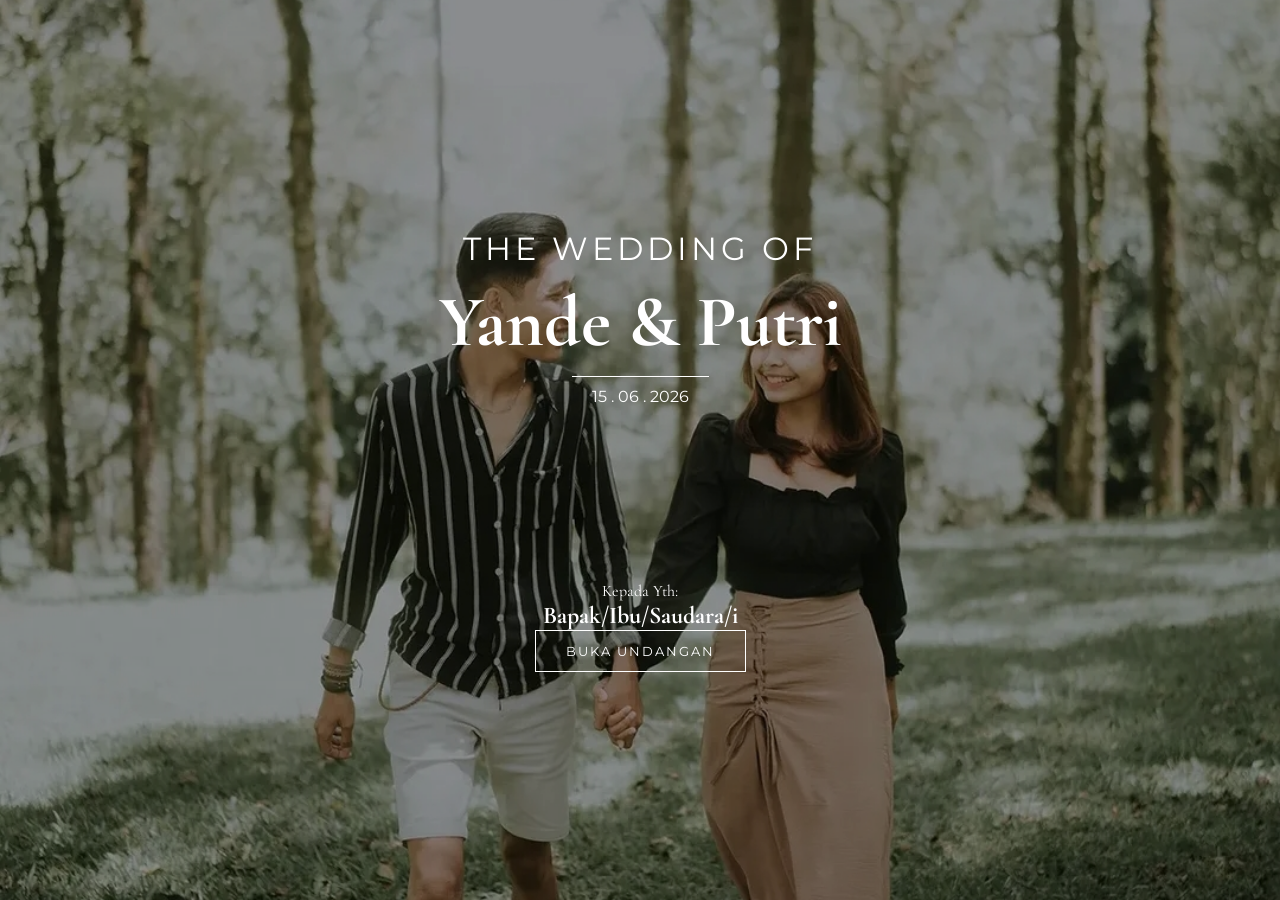
<file: index.html>
<!DOCTYPE html>
<html lang="id">
<head>
    <meta charset="UTF-8">
    <link rel="stylesheet" href="style.css">
    <title>Undangan Pernikahan</title>
</head>
<body>
    <div class="hero-wrapper">
        <div class="content-box">
            <div class="top-section">
                <span class="sub-title">The Wedding Of</span>
                <h1>Yande & Putri</h1>
                <p class="date">15 . 06 . 2026</p>
            </div>

            <div class="bottom-section">
                <div class="guest-info">
                    <p>Kepada Yth:</p>
                    <h2 id="guest-name">Bapak/Ibu/Saudara/i</h2>
                </div>
                <button onclick="bukaUndangan()">
                    Buka Undangan
                </button>
            </div>
        </div>
    </div>
    <audio id="myAudio" loop>
    <source src="audio/Karmapala-DekUlik.mp3" type="audio/mpeg">
</audio>
<script>
document.addEventListener("DOMContentLoaded", () => {

    const params = new URLSearchParams(window.location.search);

    const guestName = params.get("to");

    if (guestName) {
        document.getElementById("guest-name").textContent = guestName;
    }

});
</script>
<script>
    // Memastikan musik lanjut dari status terakhir (jika ingin lebih canggih)
    window.addEventListener("load", function() {
        const audio = document.getElementById("viewAudio");
        audio.play().catch(e => console.log("Menunggu interaksi pengguna"));
    });
</script>
    <script src="script.js"></script>
</body>
</html>
</file>
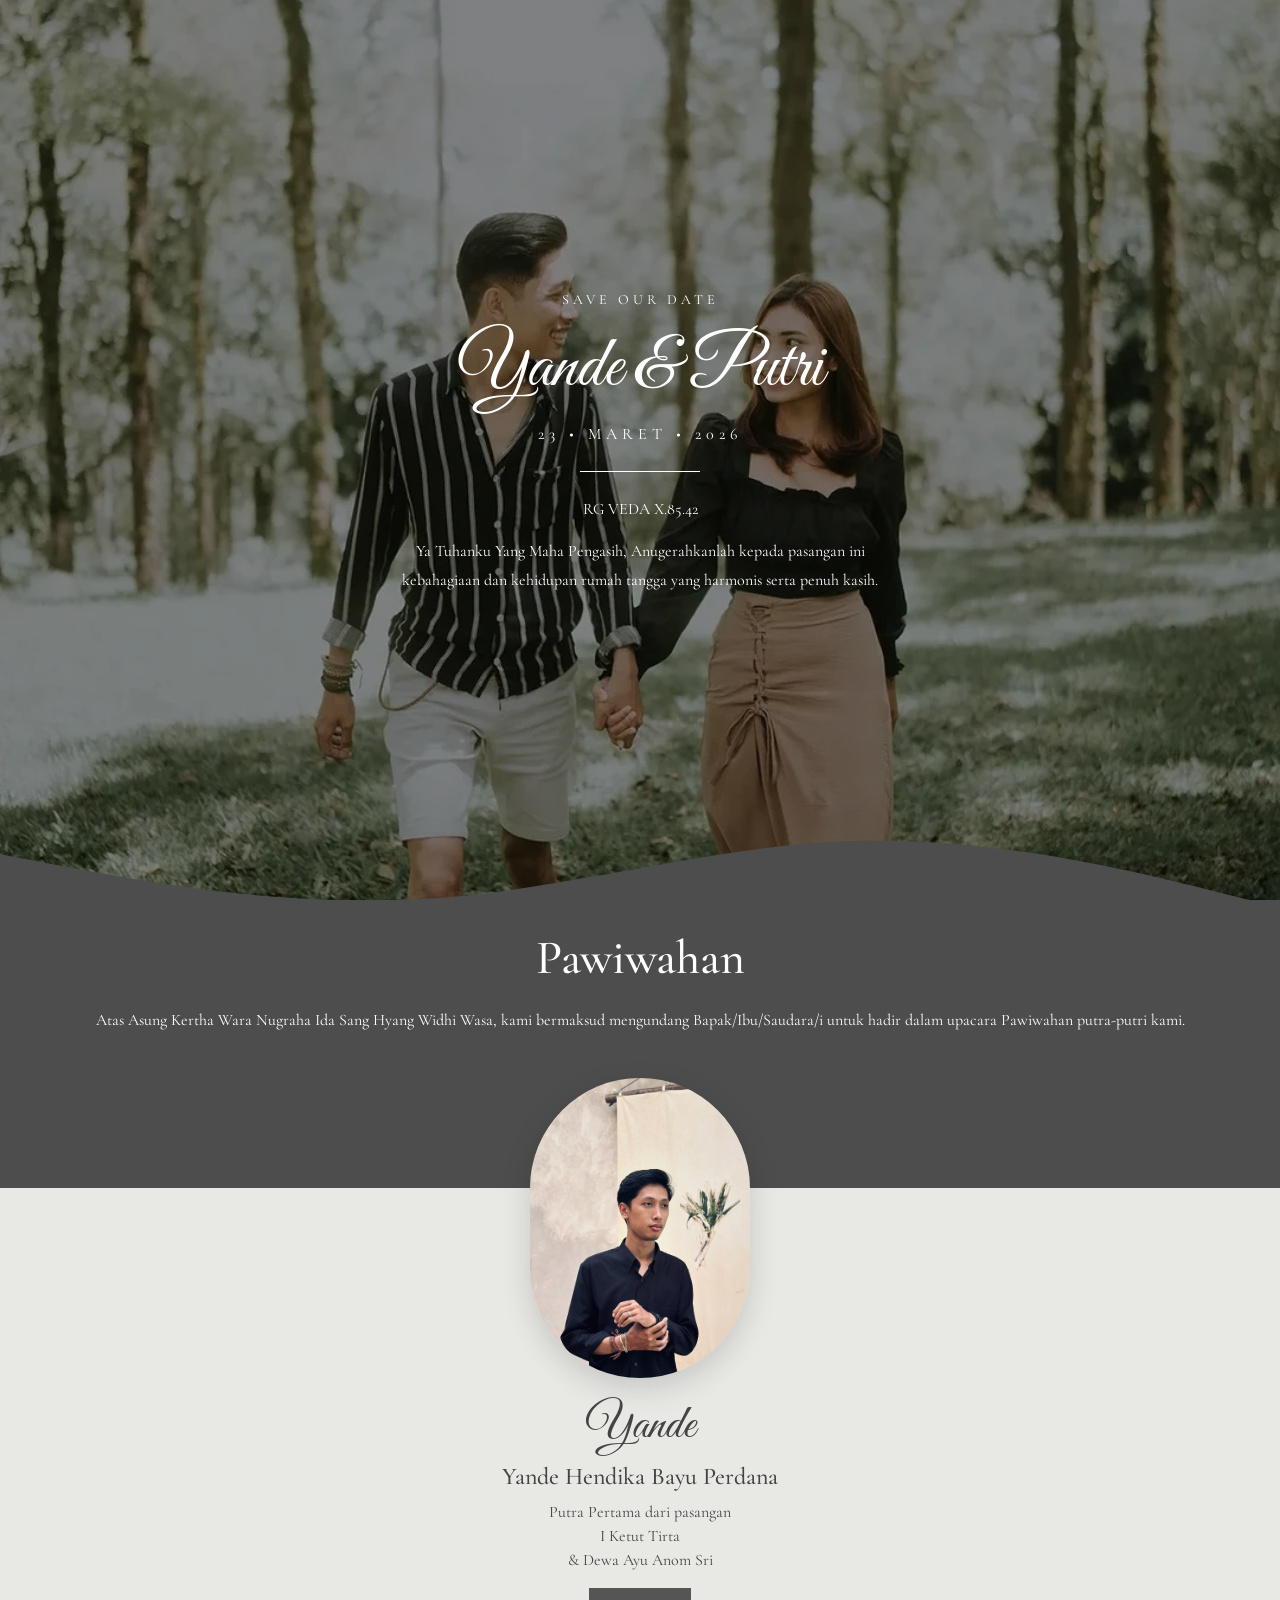
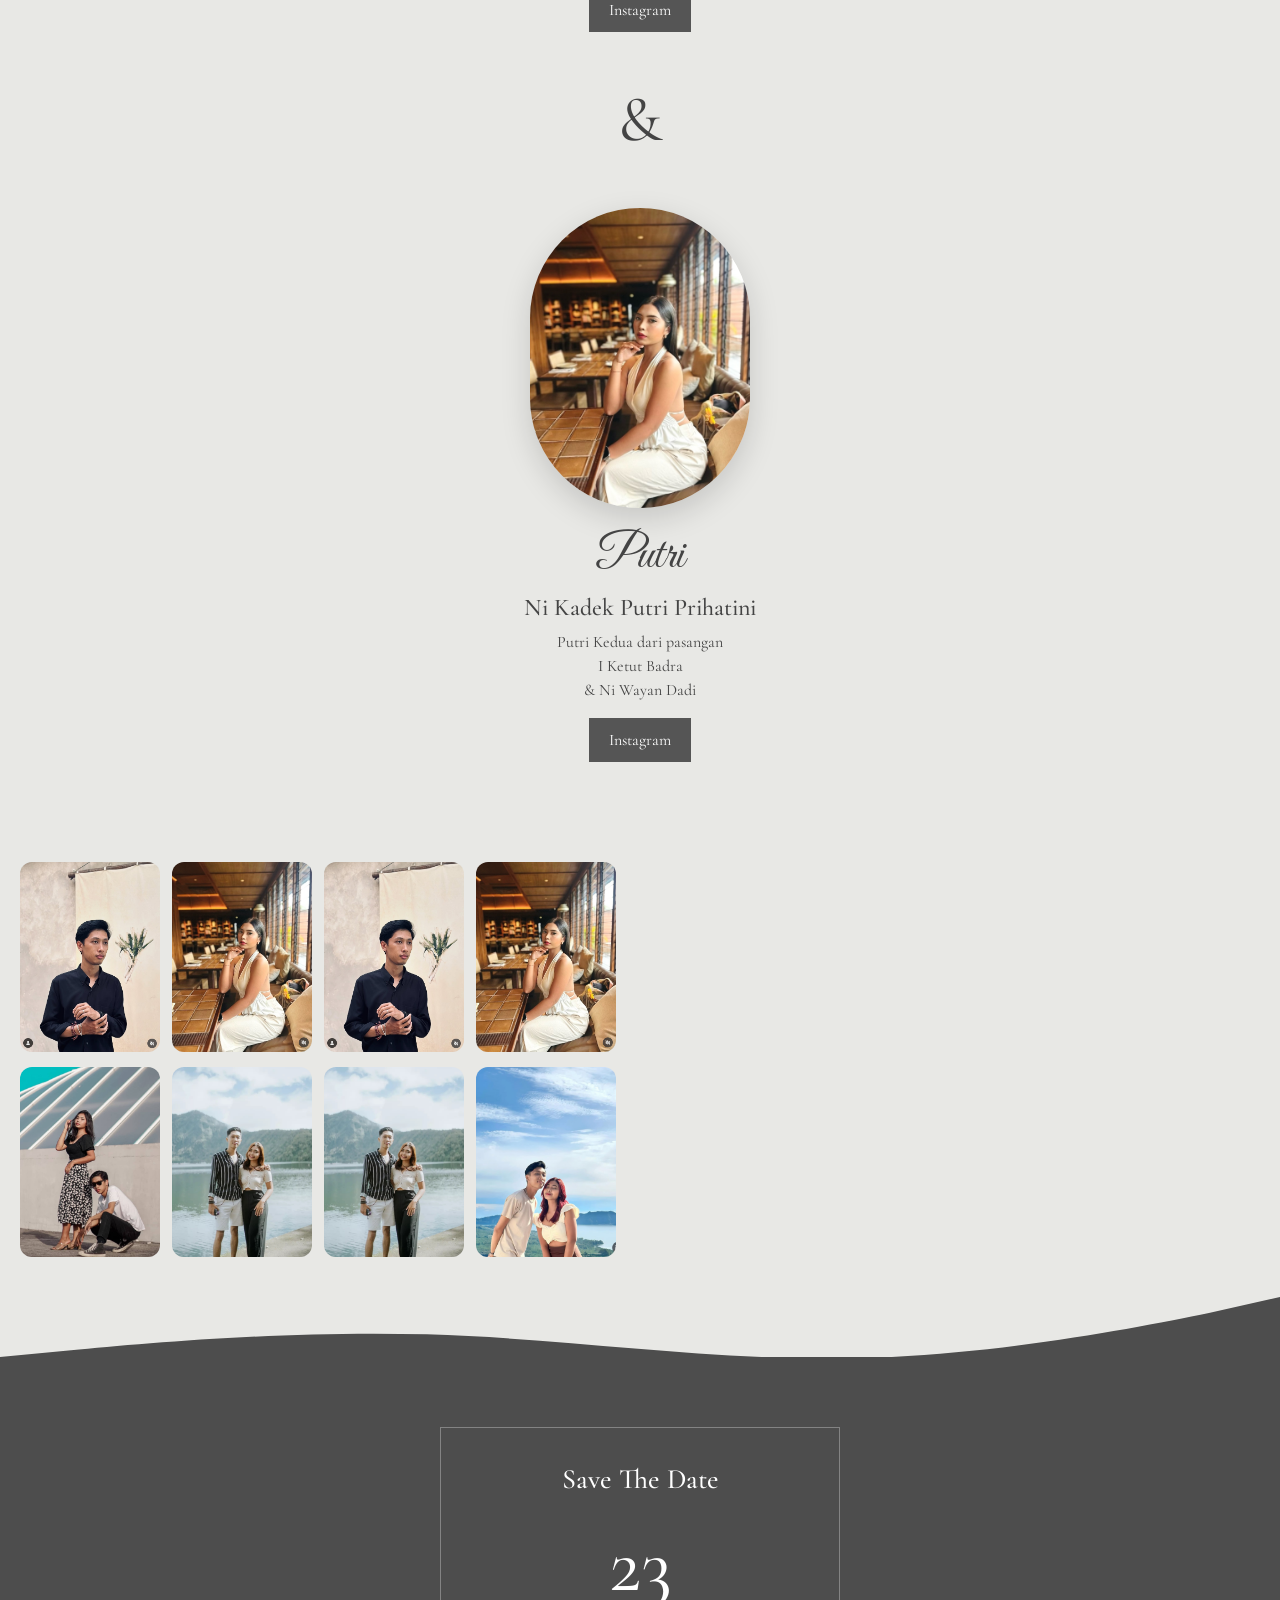
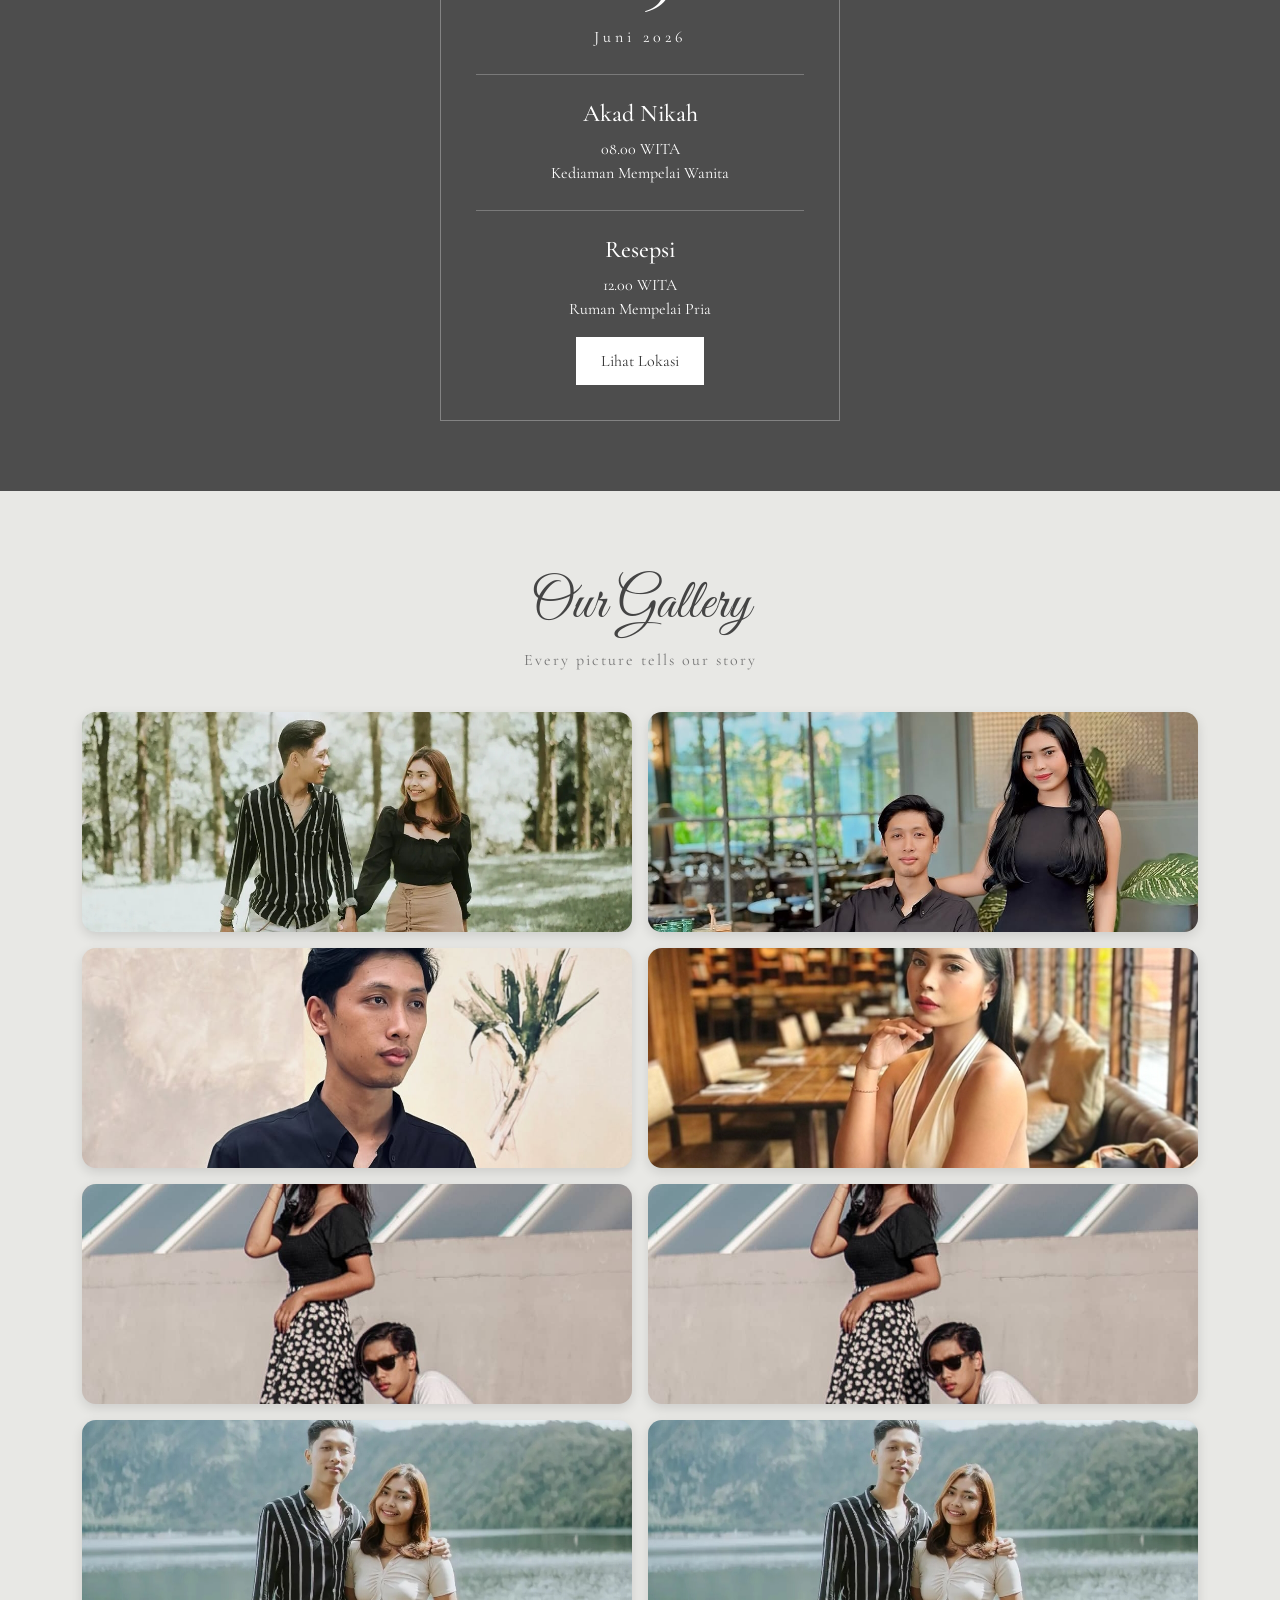
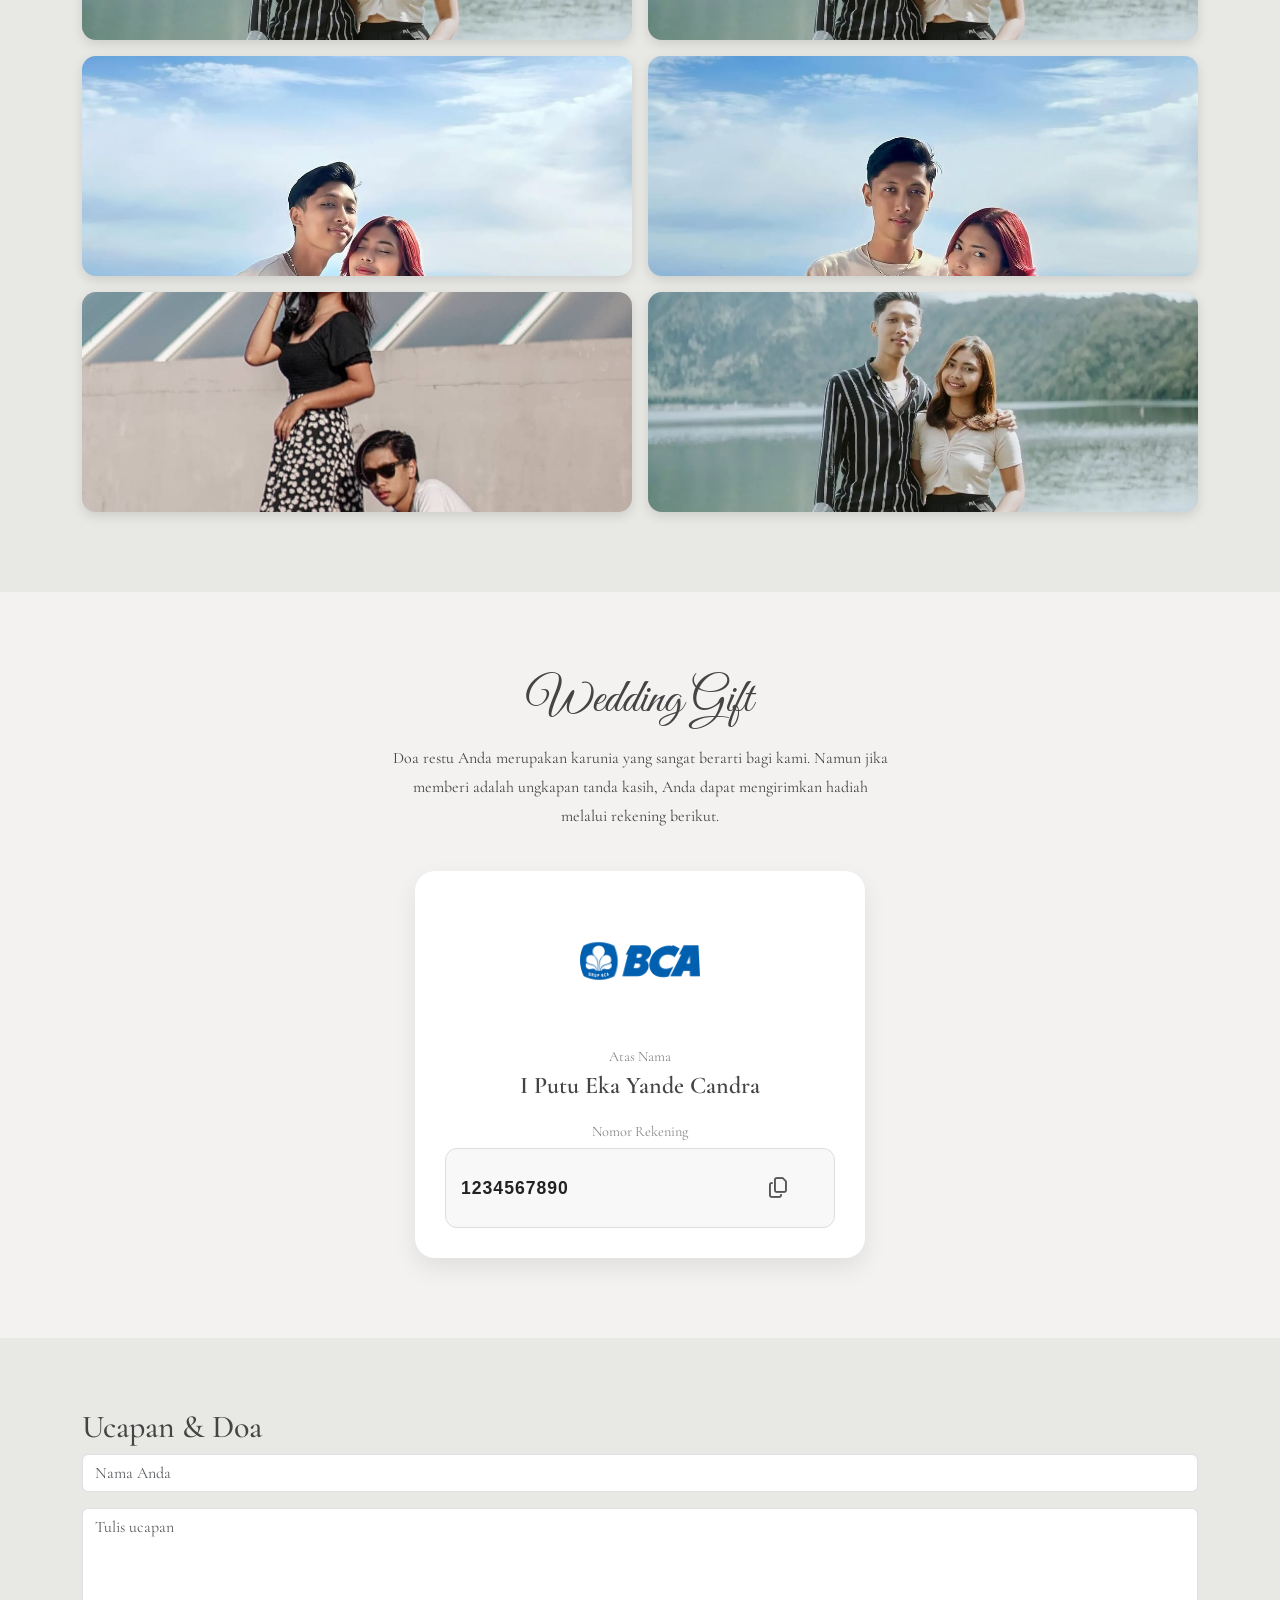
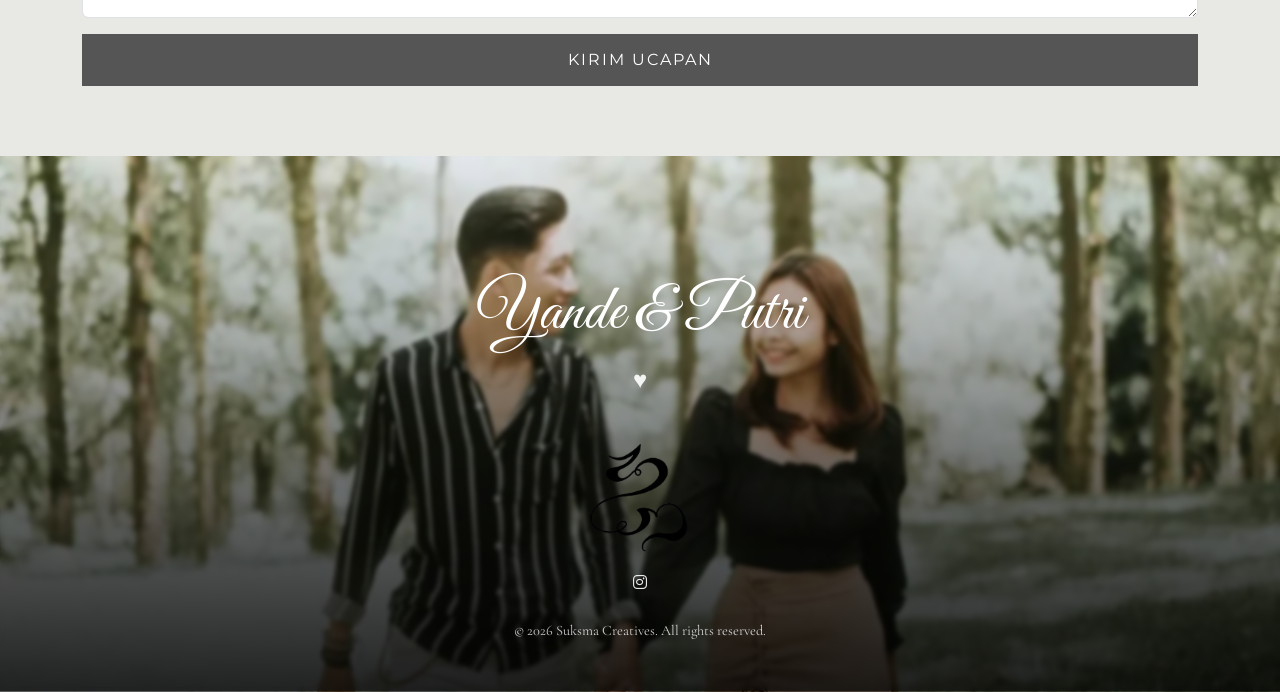
<file: view.html>
<!DOCTYPE html>
<html lang="id">
<head>
    <meta charset="UTF-8">
    <meta name="viewport" content="width=device-width, initial-scale=1.0">

    <title>Yande & Putri</title>

    <link href="https://cdn.jsdelivr.net/npm/bootstrap@5.3.3/dist/css/bootstrap.min.css" rel="stylesheet">
    <link rel="stylesheet"href="https://cdnjs.cloudflare.com/ajax/libs/font-awesome/6.5.2/css/all.min.css">
    <link href="https://fonts.googleapis.com/css2?family=Great+Vibes&family=Cormorant+Garamond:wght@300;400;500;600;700&display=swap" rel="stylesheet">
    <link rel="stylesheet"href="https://cdnjs.cloudflare.com/ajax/libs/font-awesome/6.5.2/css/all.min.css">
    <link rel="stylesheet" href="style.css">
</head>
<body>

    <audio id="bgMusic" autoplay loop>
    <source src="audio/Karmapala-DekUlik.mp3" type="audio/mpeg">
</audio>

<button id="musicToggle" class="music-btn">
    <div class="icon-play active"></div>
    <div class="icon-play-off"></div>
</button>

<!-- HERO -->
<section class="hero-section">
    <div class="hero-overlay">
        <p class="save-date">SAVE OUR DATE</p>

        <h1 class="hero-name">
            Yande & Putri
        </h1>

        <p class="hero-date">
            23 • MARET • 2026
        </p>

        <div class="hero-line"></div>

        <p class="veda">
            RG VEDA X.85.42
        </p>

        <p class="hero-quote">
            Ya Tuhanku Yang Maha Pengasih,
            Anugerahkanlah kepada pasangan ini
            kebahagiaan dan kehidupan rumah tangga
            yang harmonis serta penuh kasih.
        </p>
    </div>
</section>

 <div class="wave-divider">
        <svg viewBox="0 0 1440 120" preserveAspectRatio="none">
            <path
                fill="#4d4d4d"
                d="M0,64L80,80C160,96,320,128,480,117.3C640,107,800,53,960,48C1120,43,1280,85,1360,106.7L1440,128V120H0Z">
            </path>
        </svg>
    </div>

<!-- OPENING -->
<section class="opening-section">
    <div class="container">

        <h2>Pawiwahan</h2>

        <p>
            Atas Asung Kertha Wara Nugraha Ida Sang Hyang Widhi Wasa,
            kami bermaksud mengundang Bapak/Ibu/Saudara/i
            untuk hadir dalam upacara Pawiwahan putra-putri kami.
        </p>

    </div>
</section>

<!-- MEMPELAI -->
<section class="couple-section">

    <div class="container">

        <div class="text-center first-couple">

            <img src="images/yande1.png" class="oval-photo">

            <h2 class="nickname">
                Yande
            </h2>

            <h4>
                Yande Hendika Bayu Perdana
            </h4>

            <p>
                Putra Pertama dari pasangan
                <br>
                I Ketut Tirta
                <br>
                & Dewa Ayu Anom Sri
            </p>

            <a href="https://www.instagram.com/monday.yanday" class="ig-btn">
                Instagram
            </a>

        </div>

        <div class="ampersand">
            &
        </div>

        <div class="text-center">

            <img src="images/putri1.png" class="oval-photo">

            <h2 class="nickname">
                Putri
            </h2>

            <h4>
                Ni Kadek Putri Prihatini
            </h4>

            <p>
                Putri Kedua dari pasangan
                <br>
                I Ketut Badra
                <br>
                & Ni Wayan Dadi
            </p>

            <a href="https://www.instagram.com/putri_prihatini29" class="ig-btn">
                Instagram
            </a>

        </div>

    </div>

</section>

<!-- GALLERY -->
<section class="gallery-section">
    <div class="gallery-row">
        <div class="gallery-slider">
            <img src="images/yande1.png">
            <img src="images/putri1.png">
            <img src="images/yande1.png">
            <img src="images/putri1.png">
        </div>
    </div>

    <div class="gallery-row">
        <div class="gallery-slider">
            <img src="images/sp1.png">
            <img src="images/sp3.png">
            <img src="images/sp4.png">
            <img src="images/sp5.png">
        </div>
    </div>
</section>

<div class="wave">
    <svg
    viewBox="0 0 1440 120"
    preserveAspectRatio="none">
        <path
        fill="#4d4d4d"
        d="M0,120L80,106.7C160,93,320,67,480,74.7C640,83,800,128,960,122.7C1120,117,1280,61,1360,32L1440,0L1440,120L0,120Z">
        </path>
    </svg>
</div>

<!-- SAVE DATE -->
<section class="save-date-section">
    <div class="date-card">
        <h3>Save The Date</h3>
        <div class="big-date">
            23
        </div>
        <div class="month">
            Juni 2026
        </div>
        <hr>
        <h4>Akad Nikah</h4>
        <p>
            08.00 WITA
            <br>
            Kediaman Mempelai Wanita
        </p>
        <hr>
        <h4>Resepsi</h4>
        <p>
            12.00 WITA
            <br>
            Ruman Mempelai Pria
        </p>
        <a href="https://maps.app.goo.gl/LbdxaFf5n6G1CH7a8" class="location-btn">
            Lihat Lokasi
        </a>

    </div>

</section>

<!-- OUR GALLERY -->
<section class="gallery-grid-section">
    <div class="container">
        <h2 class="gallery-title">
            Our Gallery
        </h2>
        <p class="gallery-subtitle">
            Every picture tells our story
        </p>
        <div class="gallery-grid">
            <img src="images/cover.png" alt="">
            <img src="images/yande.png" alt="">

            <img src="images/yande1.png" alt="">
            <img src="images/putri1.png" alt="">

            <img src="images/sp1.png" alt="">
            <img src="images/sp2.png" alt="">

            <img src="images/sp3.png" alt="">
            <img src="images/sp4.png" alt="">

            <img src="images/sp5.png" alt="">
            <img src="images/sp6.png" alt="">

            <img src="images/sp1.png" alt="">
            <img src="images/sp4.png" alt="">
        </div>
    </div>
</section>
<!-- WEDDING GIFT -->
<section class="gift-section">
    <div class="container">
        <h2 class="gift-title">
            Wedding Gift
        </h2>
        <p class="gift-desc">
            Doa restu Anda merupakan karunia yang sangat berarti bagi kami.
            Namun jika memberi adalah ungkapan tanda kasih, Anda dapat mengirimkan hadiah melalui rekening berikut.
        </p>
        <div class="gift-card">
            <img
                src="images/bca.png"
                alt="BCA"
                class="bank-logo">
            <div class="gift-info">
                <span class="gift-label">
                    Atas Nama
                </span>
                <h4>
                    I Putu Eka Yande Candra
                </h4>
                <span class="gift-label">
                    Nomor Rekening
                </span>
                <div class="rekening-box">
                    <span class="rekening-number" id="rekeningNumber">
                        1234567890
                    </span>
                    <button
                        class="copy-btn"
                        onclick="copyRekening()">

                        <i class="fa-regular fa-copy"></i>

                    </button>

                </div>

            </div>

        </div>

    </div>

</section>
<!-- RSVP -->
<section class="rsvp-section">

    <div class="container">

        <h2>Ucapan & Doa</h2>

        <input type="text" class="form-control mb-3"
               placeholder="Nama Anda">

        <textarea class="form-control mb-3"
                  rows="4"
                  placeholder="Tulis ucapan"></textarea>

        <button class="submit-btn">
            Kirim Ucapan
        </button>

    </div>

</section>

<!-- FOOTER -->
<footer class="wedding-footer">
    <div class="footer-overlay">
        <h2 class="footer-couple">
            Yande & Putri
        </h2>
        <div class="footer-heart">
            ♥
        </div>
        <div class="footer-brand">
            <img
                src="images/suksma-creatives.png"
                alt="Suksma Creatives"
                class="footer-logo">
            <a
                href="https://instagram.com/suksmacreatives"
                target="_blank"
                class="footer-instagram">
                <i class="fa-brands fa-instagram"></i>
            </a>
        </div>
        <p class="footer-copy">
            © 2026 Suksma Creatives. All rights reserved.
        </p>
    </div>
</footer>

<script >

const audio = document.getElementById("bgMusic");

const playIcon = document.querySelector(".icon-play");
const pauseIcon = document.querySelector(".icon-play-off");

const musicToggle = document.getElementById("musicToggle");

audio.volume = 0.5;
musicToggle.addEventListener("click", () => {
    if(audio.muted){
        audio.muted = false;
        pauseIcon.classList.remove("active");
        playIcon.classList.add("active");
    }else{
        audio.muted = true;
        playIcon.classList.remove("active");
        pauseIcon.classList.add("active");
    }
});

function copyRekening(){

    const rekening =
        document.getElementById("rekeningNumber").innerText;

    navigator.clipboard.writeText(rekening);

    alert("Nomor rekening berhasil disalin");
}
</script>

</body>
</html>
</file>
<file: style.css>
@import url('https://fonts.googleapis.com/css2?family=Cormorant+Garamond:wght@400;700&family=Montserrat:wght@200;400&display=swap');

body, html { height: 100%; margin: 0; padding: 0; }
:root {
    /* Atur ukuran di sini sekali saja */
    --font-title: 4.5rem;
    --font-date: 3rem;
    --font-guest: 3rem;
    --font-sub: 2rem;
}
.hero-wrapper {
    height: 100vh;
    width: 100%;
    /* Gunakan path ini. Pastikan folder 'images' ada di root */
    background: url('images/cover.png') center/cover no-repeat;
    background-color: #333; /* Fallback jika gambar gagal load */
    display: flex;
    justify-content: center;
    align-items: center;
    position: relative;
}

/* Overlay agar teks terbaca */
.hero-wrapper::before {
    content: '';
    position: absolute;
    top: 0; left: 0; right: 0; bottom: 0;
    background: rgba(0, 0, 0, 0.4);
    z-index: 1;
}

.content-box {
    position: relative;
    z-index: 2;
    text-align: center;
    color: white;
    font-family: 'Cormorant Garamond', serif;
    
    /* [UBAH DI SINI] */
    height: 100vh; /* Ubah ke 100vh agar bisa diatur dengan flex */
    width: 100%;
    display: flex;
    flex-direction: column;
    justify-content: center; /* Mengubah dari space-between ke center */
    align-items: center;    /* Memastikan semua berada di tengah */
    gap: 15vh;              /* [PENTING] Mengatur jarak antara grup atas dan bawah */
    padding: 20px;
    box-sizing: border-box;
}

.top-section { margin-top: 20px; }
.bottom-section { margin-bottom: 20px; }

.sub-title { font-family: 'Montserrat'; letter-spacing: 4px; text-transform: uppercase; font-size: var(--font-sub); }
h1 { font-size: var(--font-title); margin: 10px 0; }
.date { font-family: 'Montserrat'; margin-bottom: 30px; border-top: 1px solid white; display: inline-block; padding: 10px 20px; }

button {
    background: transparent;
    border: 1px solid white;
    color: white;
    padding: 12px 30px;
    font-family: 'Montserrat';
    text-transform: uppercase;
    letter-spacing: 2px;
    cursor: pointer;
    transition: 0.3s;
}

button:hover { background: white; color: black; }
/* Pengaturan khusus untuk layar HP */
@media (max-width: 600px) {
    .content-box {
        gap: 10vh; /* Mengurangi jarak di HP agar lebih rapat */
        padding: 20px;
    }

    h1 { 
        font-size: 6rem !important; /* Dikecilkan sedikit agar lebih estetis di HP */
    }

    .bottom-section {
        margin-bottom: 0; /* Hapus margin yang berlebihan */
    }
}

*{
    margin:0;
    padding:0;
    box-sizing:border-box;
}

body{
    background:#e8e8e5;
    font-family:'Cormorant Garamond', serif;
    color:#444;
}

/* MUSIC BUTTON */
.music-btn{
    position:fixed;
    right:20px;
    bottom:20px;

    border:none;
    background:none;
    padding:0;

    z-index:9999;

    cursor:pointer;
}

.music-btn .icon-play,
.music-btn .icon-play-off{
    width:28px;
    height:28px;

    display:none;
}

.music-btn .active{
    display:block;
}

/* HERO */

.hero-section{
    height:100vh;

    background:
    linear-gradient(
    rgba(0,0,0,.45),
    rgba(0,0,0,.45)
    ),
    url('images/cover.png') no-repeat center;

    background-size:cover;
    background-position:center;

    display:flex;
    justify-content:center;
    align-items:center;

    text-align:center;
}


.hero-overlay{
    color:white;
    width:90%;
    max-width:500px;
}

.save-date{
    letter-spacing:4px;
    font-size:14px;
}

.hero-name{
    font-family:'Great Vibes', cursive;
    font-size:4.5rem;
}

.hero-date{
    letter-spacing:5px;
}

.hero-line{
    width:120px;
    height:1px;
    background:white;
    margin:25px auto;
}

.hero-quote{
    line-height:1.8;
}

.wave-divider{
    position:absolute;
    left: 0;
    right:0;
    bottom:-1px;
    line-height:0;
    z-index:2;
}

.wave-divider svg{
    width:100%;
    height:100px;
    display:block;
}
/* OPENING */

.opening-section{
    background:#4d4d4d;
    color:white;
    text-align:center;
    padding:30px 25px 140px;
    position:relative;
    z-index:1;
}

.opening-section h2{
    font-size:3rem;
    margin-bottom:20px;
}

/* COUPLE */

.couple-section{
    background:#e8e8e5;
    padding:0 20px 70px;
    position:relative;
}
.first-couple{
    position:relative;

    margin-top:-110px;

    z-index:10;
}
.oval-photo{
    width:220px;
    height:300px;
    object-fit:cover;
    border-radius:150px;
    box-shadow:  0 10px 30px rgba(0,0,0,.15);;
}

.nickname{
    font-family:'Great Vibes', cursive;
    font-size:3rem;
    margin-top:20px;
}

.ampersand{
    text-align:center;
    font-size:4rem;
    margin:40px 0;
}

.ig-btn{
    display:inline-block;
    background:#555;
    color:white;
    padding:10px 20px;
    text-decoration:none;
}

/* GALLERY */
.gallery-section{
    padding:30px 20px;
}
.gallery-row{
    overflow-x:auto;
    margin-bottom:15px;
    scrollbar-width:none;
}
.gallery-row::-webkit-scrollbar{
    display:none;
}
.gallery-slider{
    display:flex;
    gap:12px;
}
.gallery-slider img{
    width:140px;
    height:190px;
    object-fit:cover;
    border-radius:12px;
    flex-shrink:0;
}

/* WAVE */

.wave{
    line-height:0;
    margin-top:-5px;
}

.wave svg{
    display:block;
    width:100%;
    height:60px;
}

/* SAVE DATE */

.save-date-section{
    background:#4d4d4d;
    padding:70px 20px;
}

.date-card{
    border:1px solid rgba(255,255,255,.3);
    max-width:400px;
    margin:auto;
    color:white;
    text-align:center;
    padding:35px;
}

.big-date{
    font-size:5rem;
}

.month{
    letter-spacing:4px;
}

.date-card hr{
    margin:25px 0;
}

.location-btn{
    display:inline-block;
    padding:12px 25px;
    background:white;
    color:#333;
    text-decoration:none;
}
/* OUR GALLERY */

.gallery-grid-section{
    padding:80px 20px;
    background:#e8e8e5;
}

.gallery-title{
    text-align:center;
    font-family:'Great Vibes', cursive;
    font-size:3.5rem;
    color:#444;
    margin-bottom:10px;
}

.gallery-subtitle{
    text-align:center;
    margin-bottom:40px;
    color:#777;
    letter-spacing:2px;
}

.gallery-grid{

    display:grid;

    grid-template-columns:
    repeat(2, 1fr);

    gap:16px;
}

.gallery-grid img{

    width:100%;
    height:220px;

    object-fit:cover;

    border-radius:14px;

    background:white;

    box-shadow:
    0 4px 12px rgba(0,0,0,.12);

    transition:.3s ease;
}

.gallery-grid img:hover{

    transform:translateY(-3px);

    box-shadow:
    0 8px 18px rgba(0,0,0,.18);
}
/* WEDDING GIFT */

.gift-section{
    padding:80px 20px;
    background:#f4f1f1;
    text-align:center;
}

.gift-title{
    font-family:'Great Vibes', cursive;
    font-size:3rem;
    margin-bottom:15px;
}

.gift-desc{
    max-width:500px;
    margin:0 auto 40px;
    line-height:1.8;
}

.gift-card{
    max-width:450px;
    margin:auto;

    background:white;

    border-radius:20px;

    padding:30px;

    box-shadow:
        0 10px 25px rgba(0,0,0,.08);
}

.bank-logo{
    width:120px;
    margin-bottom:25px;
}

.gift-label{
    display:block;
    font-size:.9rem;
    color:#888;
    margin-bottom:5px;
}

.gift-info h4{
    margin-bottom:20px;
    font-weight:600;
}

.rekening-box{

    display:flex;
    align-items:center;
    justify-content:space-between;

    background:#f8f8f8;

    border:1px solid #ddd;

    border-radius:12px;

    padding:12px 15px;
}

.rekening-box span{
    font-size:1.1rem;
    font-weight:600;
    letter-spacing:1px;
}
.rekening-number{
    font-family: Arial, sans-serif;
    font-size:1.5rem;
    font-weight:600;

    color:#222;
}
.copy-btn{
    border:none;
    background:none;
    cursor:pointer;

    font-size:20px;

    color:#555;
}
/* QUOTE */

.quote-section{
    text-align:center;
    padding:80px 20px;
}

.quote-photo{
    width:220px;
    height:300px;
    border-radius:150px;
    object-fit:cover;
}

.quote-section h3{
    font-family:'Great Vibes', cursive;
    font-size:3rem;
    margin:20px 0;
}

/* RSVP */

.rsvp-section{
    padding:70px 20px;
}

.submit-btn{
    width:100%;
    border:none;
    padding:14px;
    background:#555;
    color:white;
}

/* FOOTER */

.wedding-footer{

    position:relative;

    background:
        linear-gradient(
            to top,
            rgba(0,0,0,.85) 0%,
            rgba(0,0,0,.65) 25%,
            rgba(0,0,0,.35) 55%,
            rgba(0,0,0,.15) 75%,
            rgba(0,0,0,0) 100%
        ),
        url('images/cover.png');

    background-size:cover;
    background-position:center;

    min-height:500px;

    display:flex;
    align-items:flex-end;
    justify-content:center;

    text-align:center;

    overflow:hidden;
}

.footer-overlay{

    width:100%;

    padding:120px 20px 50px;

    color:white;

    backdrop-filter:blur(2px);
}

.footer-couple{

    font-family:'Great Vibes', cursive;

    font-size:4rem;

    margin-bottom:10px;
}

.footer-heart{

    font-size:1.5rem;

    margin-bottom:40px;

    opacity:.9;
}

.footer-brand{
    display:flex;
    flex-direction:column;
    align-items:center;
    gap:15px;
    margin-bottom:30px;
}
.footer-logo{
    width:120px;
    height:auto;
    object-fit:contain;
}
.footer-instagram{
    color:white;
    text-decoration:none;
    display:flex;
    align-items:center;
    gap:8px;
    font-size:1rem;
    opacity:.9;
}
.footer-instagram:hover{
    color:white;
    opacity:1;
}
.footer-copy{
    font-size:.9rem;
    opacity:.8;
    margin:0;
}

@media(max-width:768px){

    .hero-name{
        font-size:3.5rem;
    }

    .oval-photo{
        width:180px;
        height:250px;
    }

    .big-date{
        font-size:4rem;
    }
}
</file>
